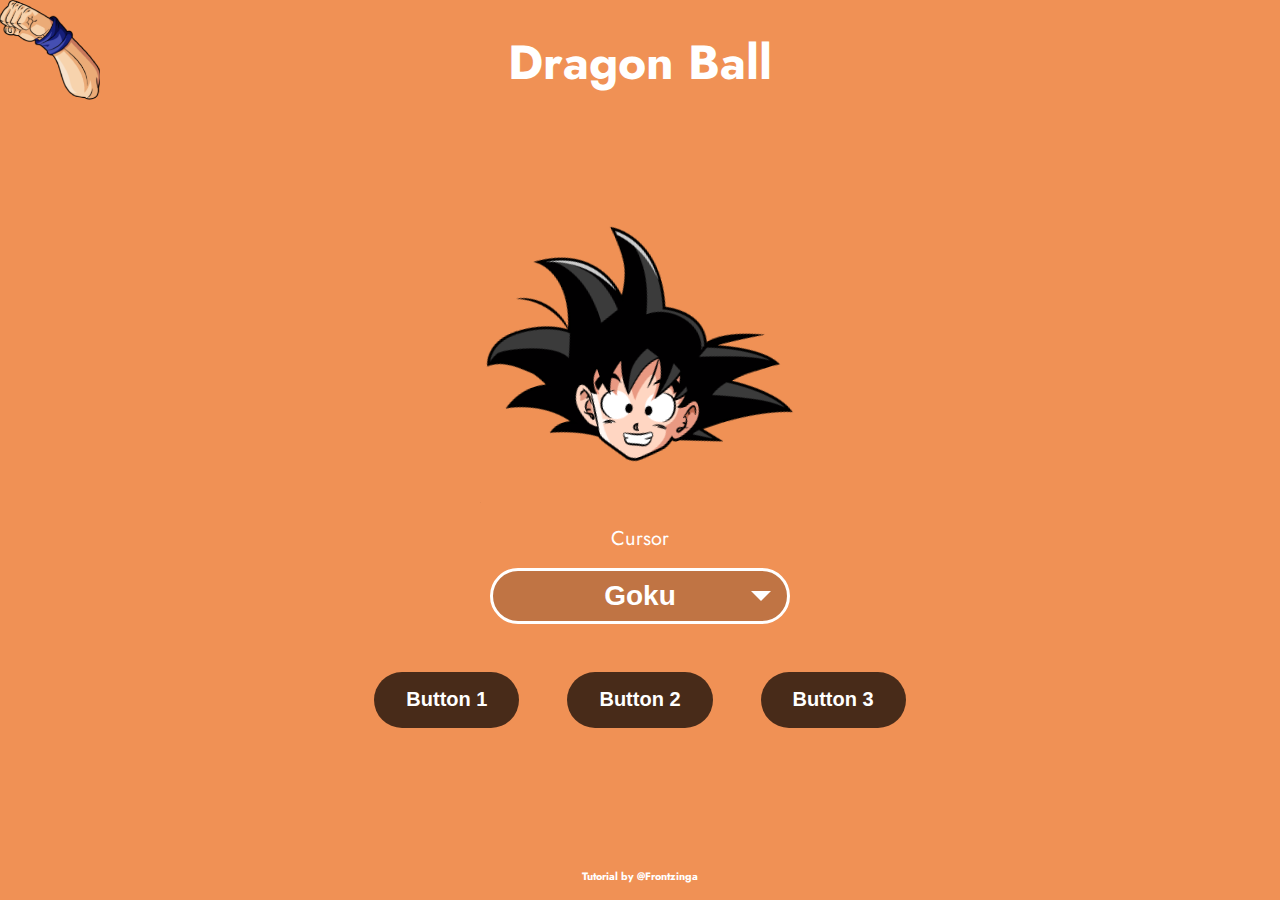
<file: custom_cursor/index.html>
<!DOCTYPE html>
<html lang="en">
  <head>
    <meta charset="UTF-8" />
    <meta http-equiv="X-UA-Compatible" content="IE=edge" />
    <meta name="viewport" content="width=device-width, initial-scale=1.0" />
    <title>Dragon Ball - Custom cursor</title>
    <link rel="preconnect" href="https://fonts.googleapis.com" />
    <link rel="preconnect" href="https://fonts.gstatic.com" crossorigin />
    <link
      href="https://fonts.googleapis.com/css2?family=Jost:wght@400;700&display=swap"
      rel="stylesheet"
    />
    <link href="./style.css" rel="stylesheet" />
    <script src="./app.js"></script>
  </head>
  <body>
    <span class="cursor"><img src="./img/goku-hand.webp" /></span>
    <header>
      <h1>Dragon Ball</h1>
    </header>

    <main>
      <img src="./img/goku-head.webp" alt="image-head" class="character" />

      <div class="select-group">
        <label>Cursor</label>
        <select>
          <option>Goku</option>
          <option>Vegeta</option>
          <option>Piccolo</option>
          <option>Frieza</option>
        </select>
      </div>

      <div class="button-group">
        <button>Button 1</button>
        <button>Button 2</button>
        <button>Button 3</button>
      </div>
    </main>
    <footer>
      <h6>Tutorial by @Frontzinga</h6>
    </footer>
  </body>
</html>
</file>
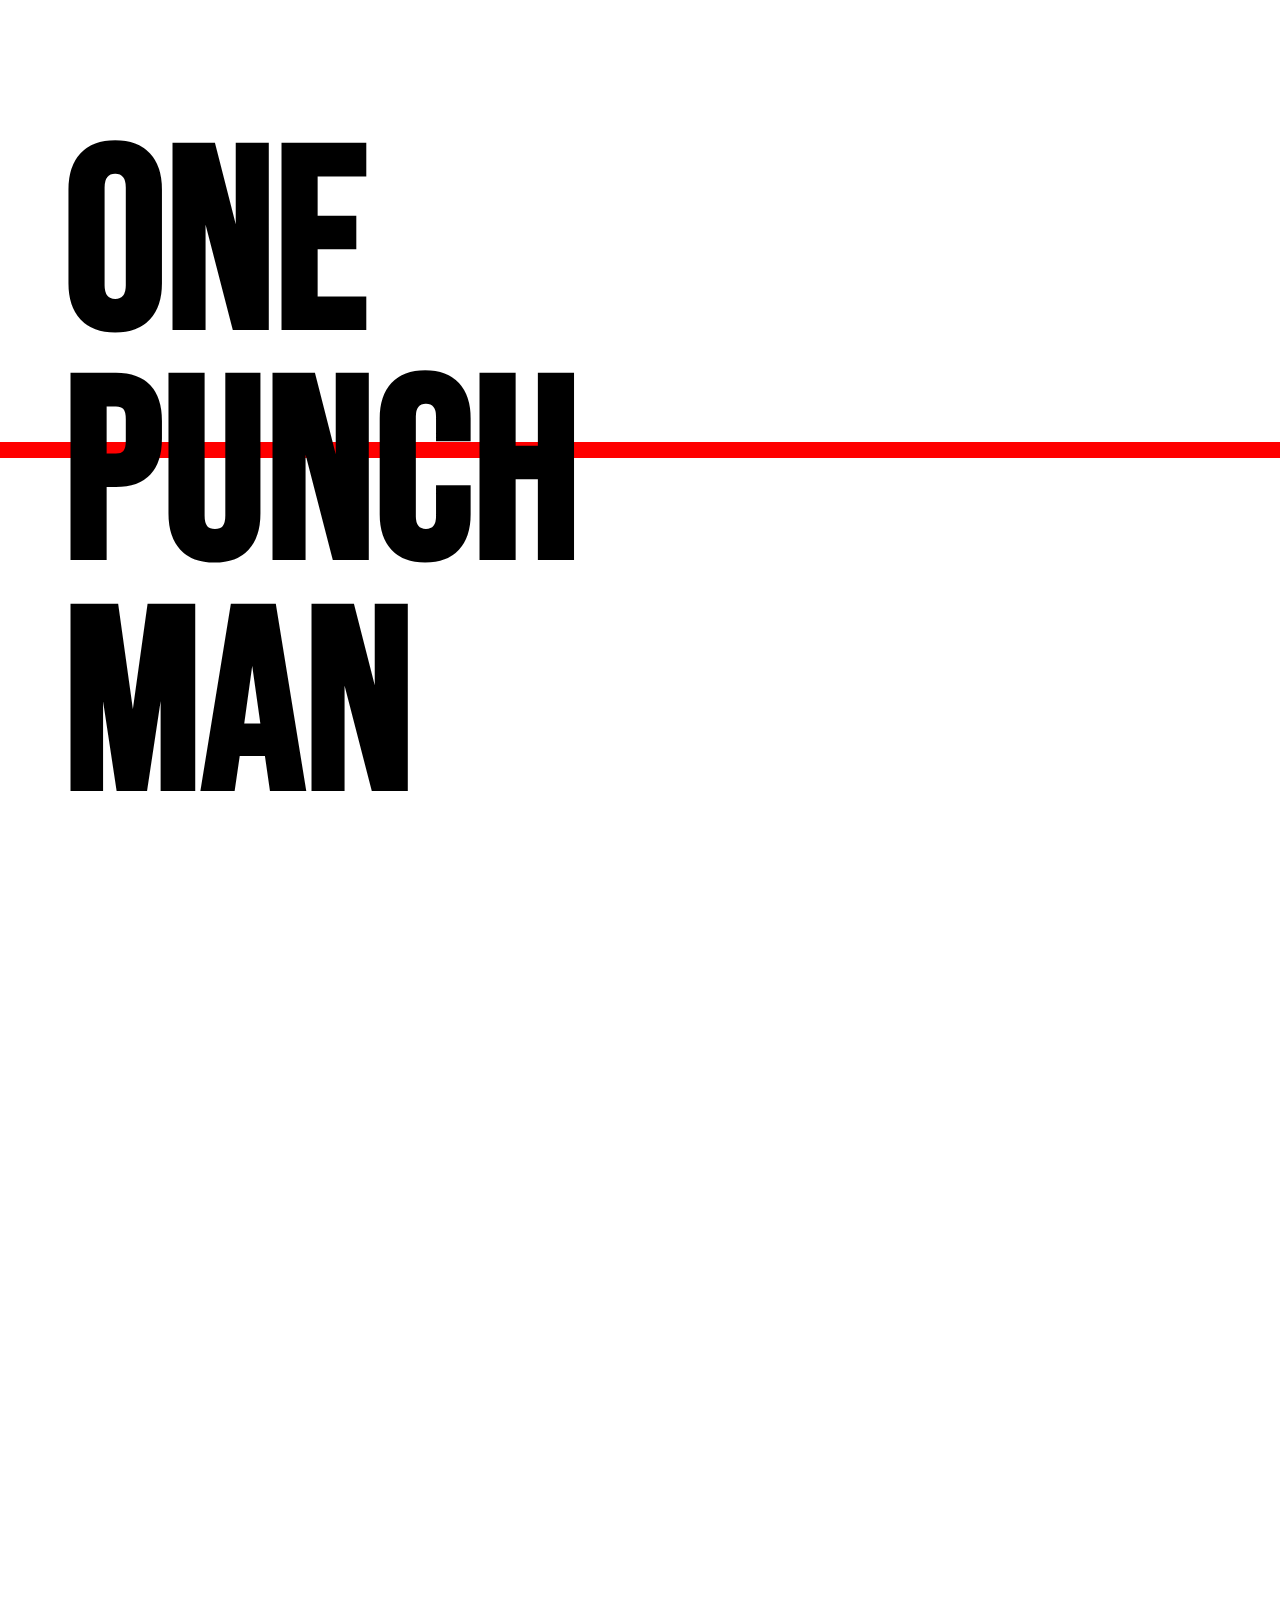
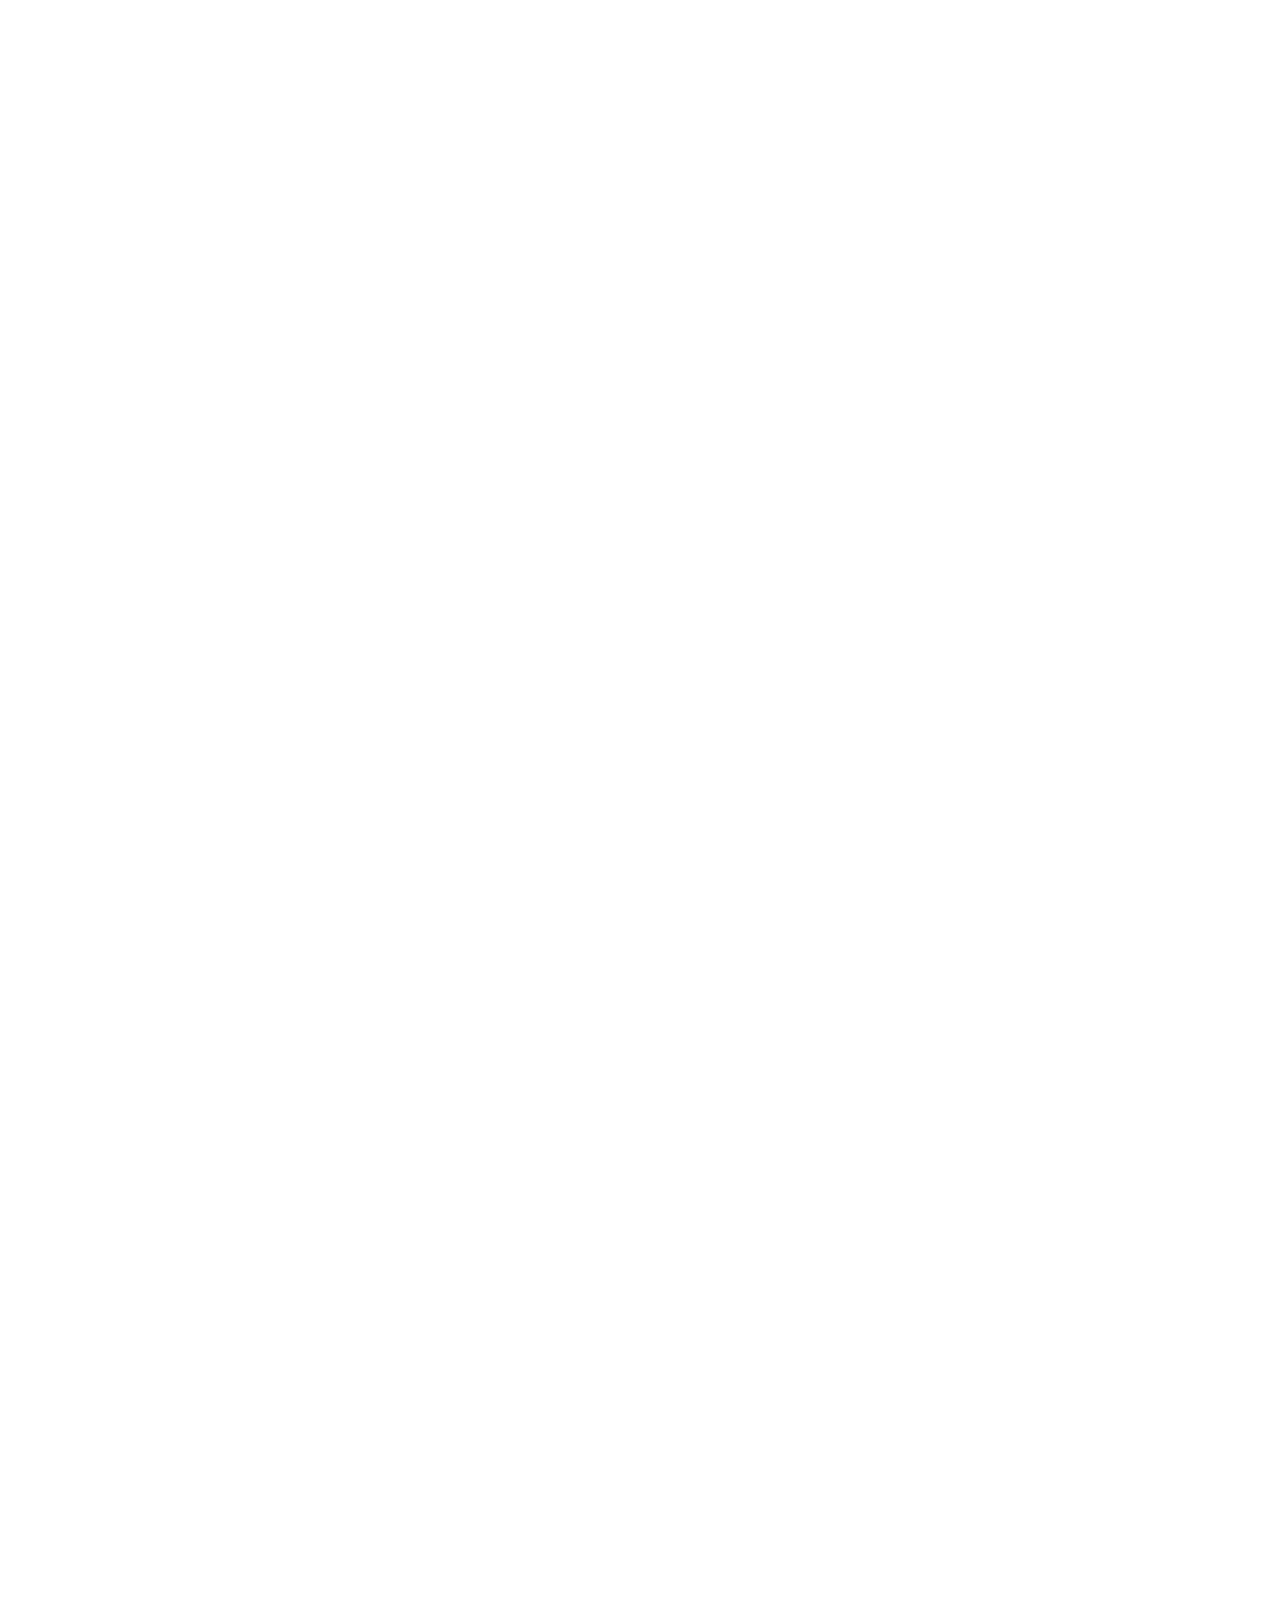
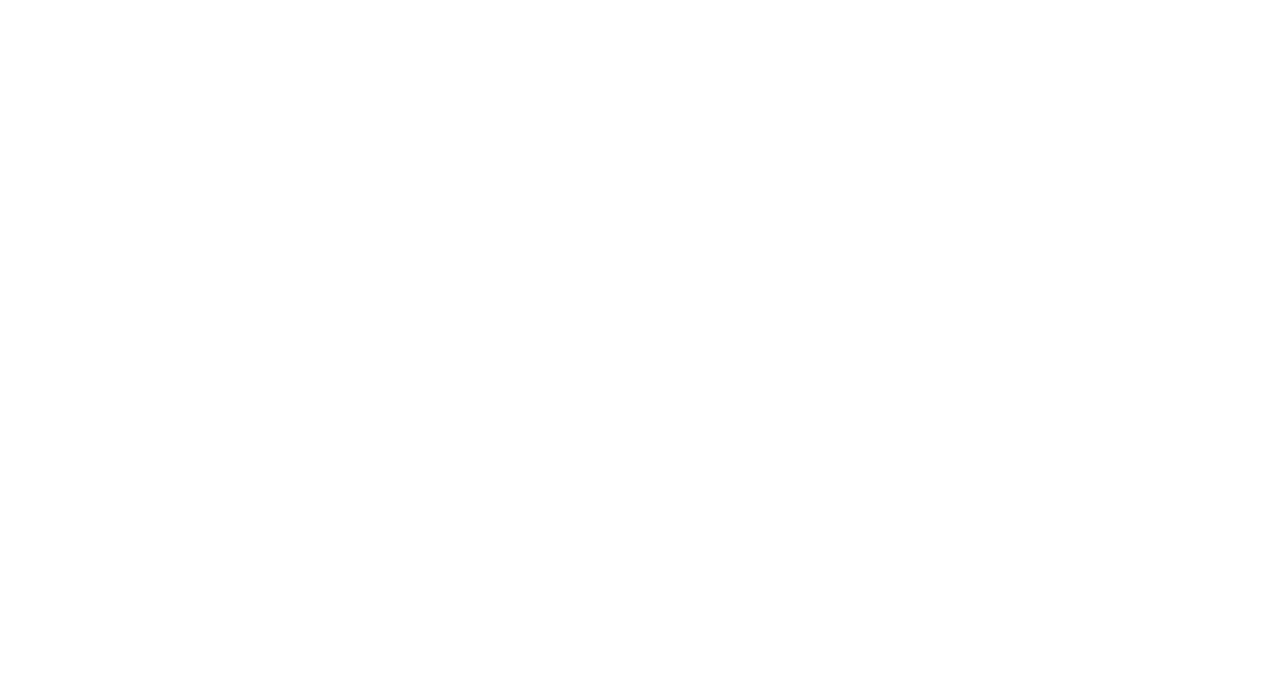
<file: horizontal_scroll_gsap/index.html>
<!DOCTYPE html>
<html lang="en">
  <head>
    <meta charset="UTF-8" />
    <meta http-equiv="X-UA-Compatible" content="IE=edge" />
    <meta name="viewport" content="width=device-width, initial-scale=1.0" />
    <title>ScrollTrigger - Horizontal scroll</title>
    <link href="./style.css" rel="stylesheet" />
  </head>
  <body>
    <div class="logo">
      <h1>one<br />punch<br />man</h1>
    </div>

    <div class="wrapper">
      <section class="intro">
        <div class="line"></div>
      </section>

      <section class="saitama character">
        <div class="block"></div>
        <img src="./img/saitama.png" alt="" /><span class="huge-text"
          >Saitama</span
        >
        <div class="caption">
          Saitama is a fictional character and the main protagonist of the
          Japanese manga and anime series, "One-Punch Man." He is a bald,
          ordinary-looking man who trained himself to become an extremely
          powerful superhero. Despite his lack of outward appearance, he
          possesses immense strength, speed, and durability that allow him to
          defeat any opponent with a single punch.
        </div>
        <div class="nickname"><span>Nickname</span>Bald cape</div>
        <div class="quote">I'll leave tomorrow's problems to tomorrow's me</div>
      </section>

      <section class="genos character">
        <div class="block"></div>
        <img src="./img/genos.png" alt="" /><span class="huge-text">Genos</span>
        <div class="caption">
          Genos is a fictional character from the Japanese manga and anime
          series, "One-Punch Man." He is a cyborg and the disciple of Saitama,
          the series' main protagonist. Genos was once a human, but after his
          hometown was destroyed by a mysterious villain, he was badly injured
          and almost died. In order to survive, he agreed to become a cyborg and
          was transformed into a powerful weapon.
        </div>
        <div class="nickname"><span>Nickname</span>Demon Cyborg</div>
        <div class="quote">
          I WILL NOT grow if i cannot face superior opponents
        </div>
      </section>
    </div>

    <script src="./js/gsap.min.js"></script>
    <script src="./js/ScrollTrigger.js"></script>
    <script src="./app.js"></script>
  </body>
</html>
</file>
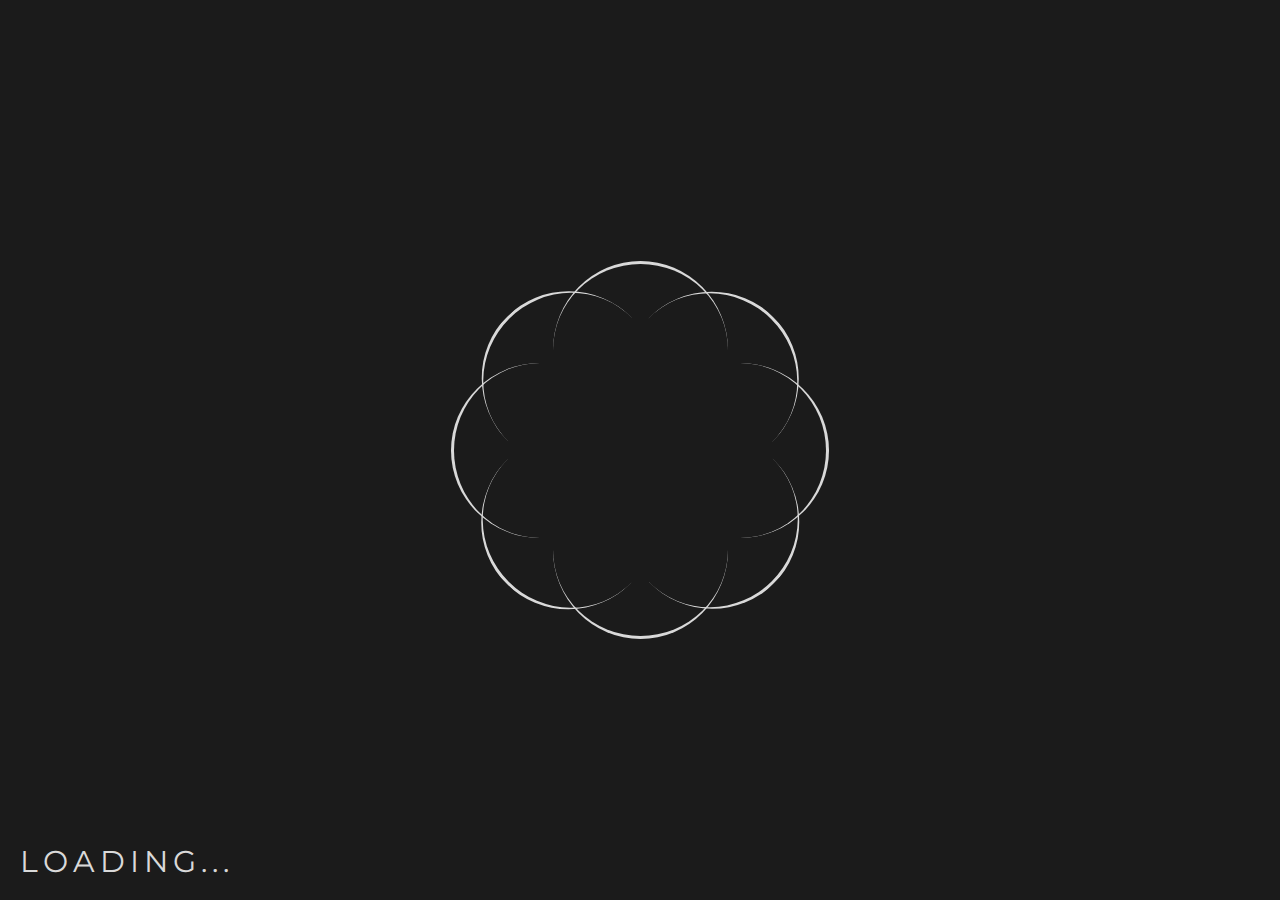
<file: preloader_with_css/index.html>
<!DOCTYPE html>
<html lang="en">
  <head>
    <meta charset="UTF-8" />
    <meta name="viewport" content="width=device-width, initial-scale=1.0" />
    <link rel="preconnect" href="https://fonts.gstatic.com" crossorigin />
    <link rel="preconnect" href="https://fonts.googleapis.com" />
    <link
      rel="stylesheet"
      href="https://fonts.googleapis.com/css2?family=Montserrat:wght@400;800&display=swap"
    />
    <link rel="stylesheet" href="style.css" />
    <title>Creative Preloader</title>
  </head>
  <body>
    <span class="loading">loading...</span>
    <div class="preloader">
      <div class="preloader__wrapp loader">
        <div class="preloader__one one bd_color"></div>
        <div class="preloader__one two bd_color"></div>
        <div class="preloader__one three bd_color"></div>
        <div class="preloader__one four bd_color"></div>
        <div class="preloader__two five bd_color"></div>
        <div class="preloader__two sixt bd_color"></div>
        <div class="preloader__two seven bd_color"></div>
        <div class="preloader__two eight bd_color"></div>
      </div>
    </div>
  </body>
</html>
</file>
<file: custom_cursor/style.css>
*,
*::before,
*::after {
  margin: 0;
  padding: 0;
  box-sizing: border-box;
  cursor: none;
}

body {
  width: 100%;
  min-height: 100vh;
  font-size: 16px;
  line-height: 1.3;
  color: white;
  background-color: #555;
  display: flex;
  align-content: center;
  justify-content: center;
  flex-direction: column;
  font-family: "Jost", sans-serif;
}

main {
  margin: auto;
}

img {
  display: block;
  max-width: 100%;
  height: auto;
}

header {
  padding: 2rem;
  margin: 0 auto;
}

header h1 {
  font-size: 3rem;
}

footer {
  display: flex;
  margin: auto auto 0;
  padding: 1rem;
}

button {
  display: inline-flex;
  height: 3.5rem;
  font-weight: 700;
  padding: 1rem 2rem;
  background-color: rgba(0, 0, 0, 0.7);
  outline: none;
  color: white;
  border: none;
  border-radius: 2rem;
  font-size: 1.25rem;
  align-items: center;
  transition: transform 0.3s ease, opacity 0.3s ease;
}

button:hover {
  background-color: black;
  transform: scale(1.1);
}

.character {
  margin: 0 auto;
  width: 320px;
  overflow: hidden;
}

.select-group {
  margin: 1rem 0 3rem;
}

label {
  text-align: center;
  font-size: 1.25rem;
  display: block;
  margin-bottom: 1rem;
}

select {
  display: block;
  margin: 0 auto;
  width: 300px;
  outline: none;
  height: 3.5rem;
  border: 3px solid white;
  background-color: rgba(0, 0, 0, 0.2);
  color: white;
  font-size: 1.75rem;
  font-weight: 700;
  text-align: center;
  border-radius: 2rem;
  appearance: none;
  background-image: url("data:image/svg+xml;utf8,<svg fill='white' height='50' viewBox='0 0 25 25' width='50' xmlns='http://www.w3.org/2000/svg'><path d='M7 10l5 5 5-5z'/><path d='M0 0h24v24H0z' fill='none'/></svg>");
  background-repeat: no-repeat;
  background-position-x: 100%;
  background-position-y: 50%;
  transition: transform 0.3s ease, opacity 0.3s ease;
}

select:hover {
  transform: scale(1.1);
}

.button-group {
  display: flex;
  gap: 3rem;
}

.cursor {
  position: absolute;
  top: 0;
  left: 0;
  z-index: 100;
  width: 100px;
  height: 100px;
  pointer-events: none;
}

@keyframes shake {
  0% {
    transform: rotate(0deg);
  }
  25% {
    transform: rotate(5deg);
  }
  50% {
    transform: rotate(0deg);
  }
  75% {
    transform: rotate(-5deg);
  }
  100% {
    transform: rotate(0deg);
  }
}

.shake-animation {
  animation: shake 0.2s linear;
}

@keyframes hand {
  0% {
    transform: translate(0, 0);
  }
  25% {
    transform: translate(-10, -10);
  }
  50% {
    transform: translate(0, 0);
  }
  75% {
    transform: translate(10px, 10px);
  }
  100% {
    transform: translate(0, 0);
  }
}

.hand-animation {
  animation: hand 0.3s infinite;
}
</file>
<file: horizontal_scroll_gsap/style.css>
@import url("https://fonts.googleapis.com/css2?family=Bebas+Neue&display=swap");

*,
*::before,
*::after {
  margin: 0;
  padding: 0;
  box-sizing: border-box;
}

body {
  min-height: 100vh;
  font-size: 16px;
  line-height: 1.3;
  font-family: "Bebas Neue", cursive;
  overflow: hidden;
}

.wrapper {
  width: 300%;
  height: 100%;
  display: flex;
  flex-wrap: nowrap;
}

.logo {
  font-size: 8rem;
  position: fixed;
  z-index: 10;
  top: 15%;
  left: 4rem;
  line-height: 0.9;
}

.line {
  background-color: red;
  height: 1rem;
  position: absolute;
  top: 50%;
  width: 100%;
  transform: translateY(-50%);
}

section {
  position: relative;
  display: flex;
  align-items: center;
  justify-content: center;
  width: 100%;
  height: 100vh;
  overflow: hidden;
}

section.character::before {
  content: "";
  width: 2rem;
  position: absolute;
  top: 0;
  left: 0;
  bottom: 0;
}

.block {
  width: 50%;
  position: absolute;
  top: 0;
  right: 0;
  bottom: 0;
  z-index: -1;
  transform: translateX(-100%);
}

.saitama::before,
.saitama .block {
  background-color: #ffc107;
}

.genos::before,
.genos .block {
  background-color: #83cdc1;
}

.caption {
  position: absolute;
  bottom: 4rem;
  left: 4rem;
  width: 30%;
  font-weight: 400;
  color: #444;
  font-family: monospace;
  transform: translate(100%, 100%);
}

.character img {
  position: relative;
  z-index: 10;
  height: 90vh;
  width: auto;
  transform: translateY(-100%);
}

.huge-text {
  font-size: 25rem;
  width: 100%;
  text-align: center;
  color: #f52b2b;
  position: absolute;
  top: 20%;
  left: 0;
  transform: translateY(100%);
  font-weight: 700;
}

.nickname {
  position: absolute;
  top: 4rem;
  right: 4rem;
  font-size: 3rem;
  text-align: right;
  translate: translateY(-200%);
}

.nickname span {
  display: block;
  font-size: 70%;
  color: #fff;
}

.quote {
  position: absolute;
  bottom: 4rem;
  right: 4rem;
  font-size: 3rem;
  width: 30%;
  text-align: right;
  transform: translateY(200%);
}

.quote::before,
.quote::after {
  content: "";
  color: #fff;
}
</file>
<file: preloader_with_css/style.css>
body {
  position: relative;
  margin: 0;
  padding: 0;
  font-family: "Montserrat", sans-serif;
}

.loading {
  position: absolute;
  bottom: 20px;
  left: 20px;
  font-size: 30px;
  text-transform: uppercase;
  color: #d9d9d9;
  letter-spacing: 5px;
}

.preloader {
  display: flex;
  justify-content: center;
  align-items: center;
  width: 100%;
  height: 100vh;
  background: rgb(27, 27, 27);
  overflow: hidden;
}

.preloader__wrapp {
  position: relative;
  width: 400px;
  height: 400px;
}

.preloader__one,
.preloader__two {
  position: absolute;
  width: 175px;
  height: 175px;
  border-radius: 50%;
  top: 0;
  right: 0;
  bottom: 0;
  left: 0;
  margin: auto;
}

.preloader__one {
  animation: spin1 2.3s infinite linear;
  -webkit-animation: spin1 2.3s infinite linear;
}

.preloader__two {
  animation: spin2 2.3s infinite linear;
  -webkit-animation: spin2 2.3s infinite linear;
  transform: rotate(45deg);
}

.one,
.five {
  border-top: 3px solid #d9d9d9;
}

.two,
.sixt {
  border-right: 3px solid #d9d9d9;
}

.three,
.seven {
  border-bottom: 3px solid #d9d9d9;
}

.four,
.eight {
  border-left: 3px solid #d9d9d9;
}

.one {
  top: -200px;
}

.two {
  right: -200px;
}

.three {
  bottom: -200px;
}

.four {
  left: -200px;
}

.five {
  right: -141px;
  bottom: 141px;
}

.sixt {
  left: 141px;
  top: 141px;
}

.seven {
  left: -141px;
  top: 141px;
}

.eight {
  right: 141px;
  top: -141px;
}

@keyframes spin1 {
  from {
    transform: rotate(0deg);
  }

  to {
    transform: rotate(360deg);
  }

  20% {
    opacity: 0.5;
  }

  50% {
    opacity: 0.2;
  }

  100% {
    opacity: 1;
  }

  50% {
    opacity: 0.2;
  }

  20% {
    opacity: 0.5;
  }
}

@keyframes spin2 {
  from {
    transform: rotate(45deg);
  }

  to {
    transform: rotate(405deg);
  }

  20% {
    opacity: 0.5;
  }

  50% {
    opacity: 0.2;
  }

  100% {
    opacity: 1;
  }

  50% {
    opacity: 0.2;
  }

  20% {
    opacity: 0.5;
  }
}
</file>
